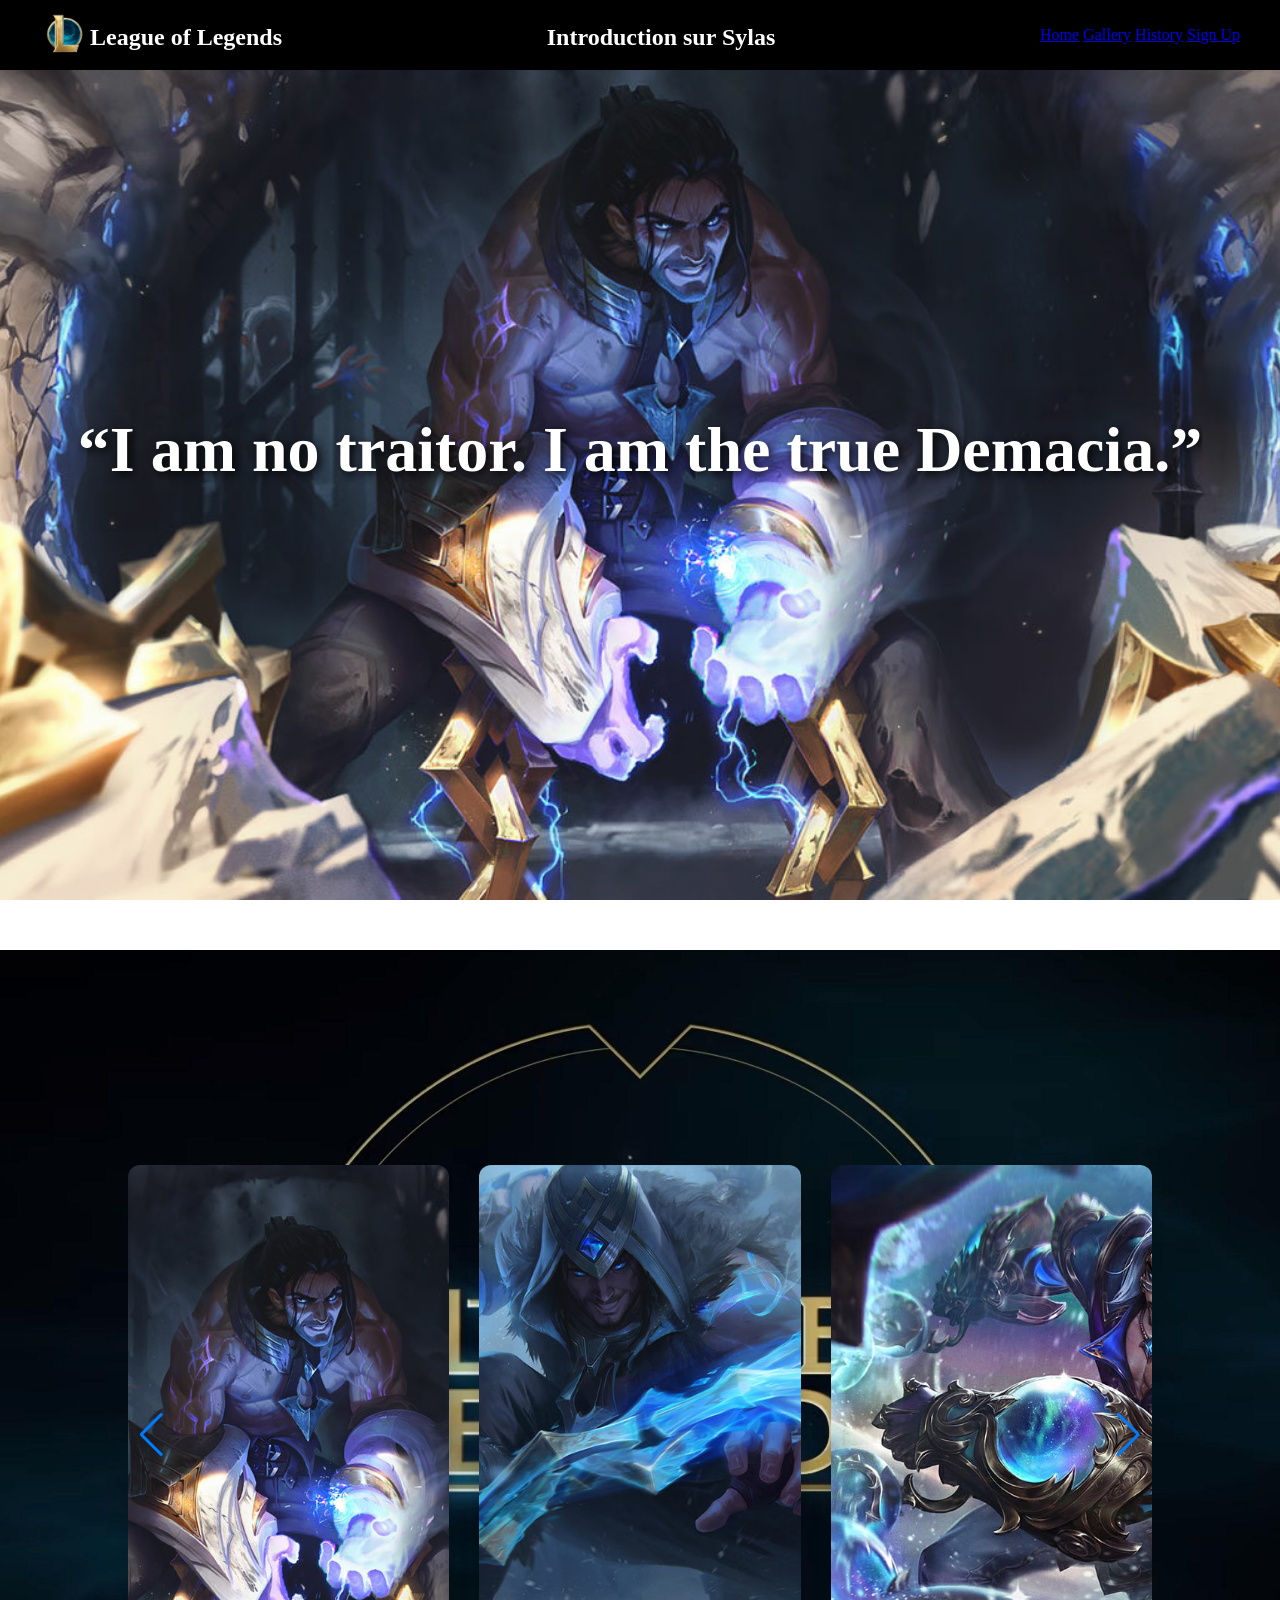
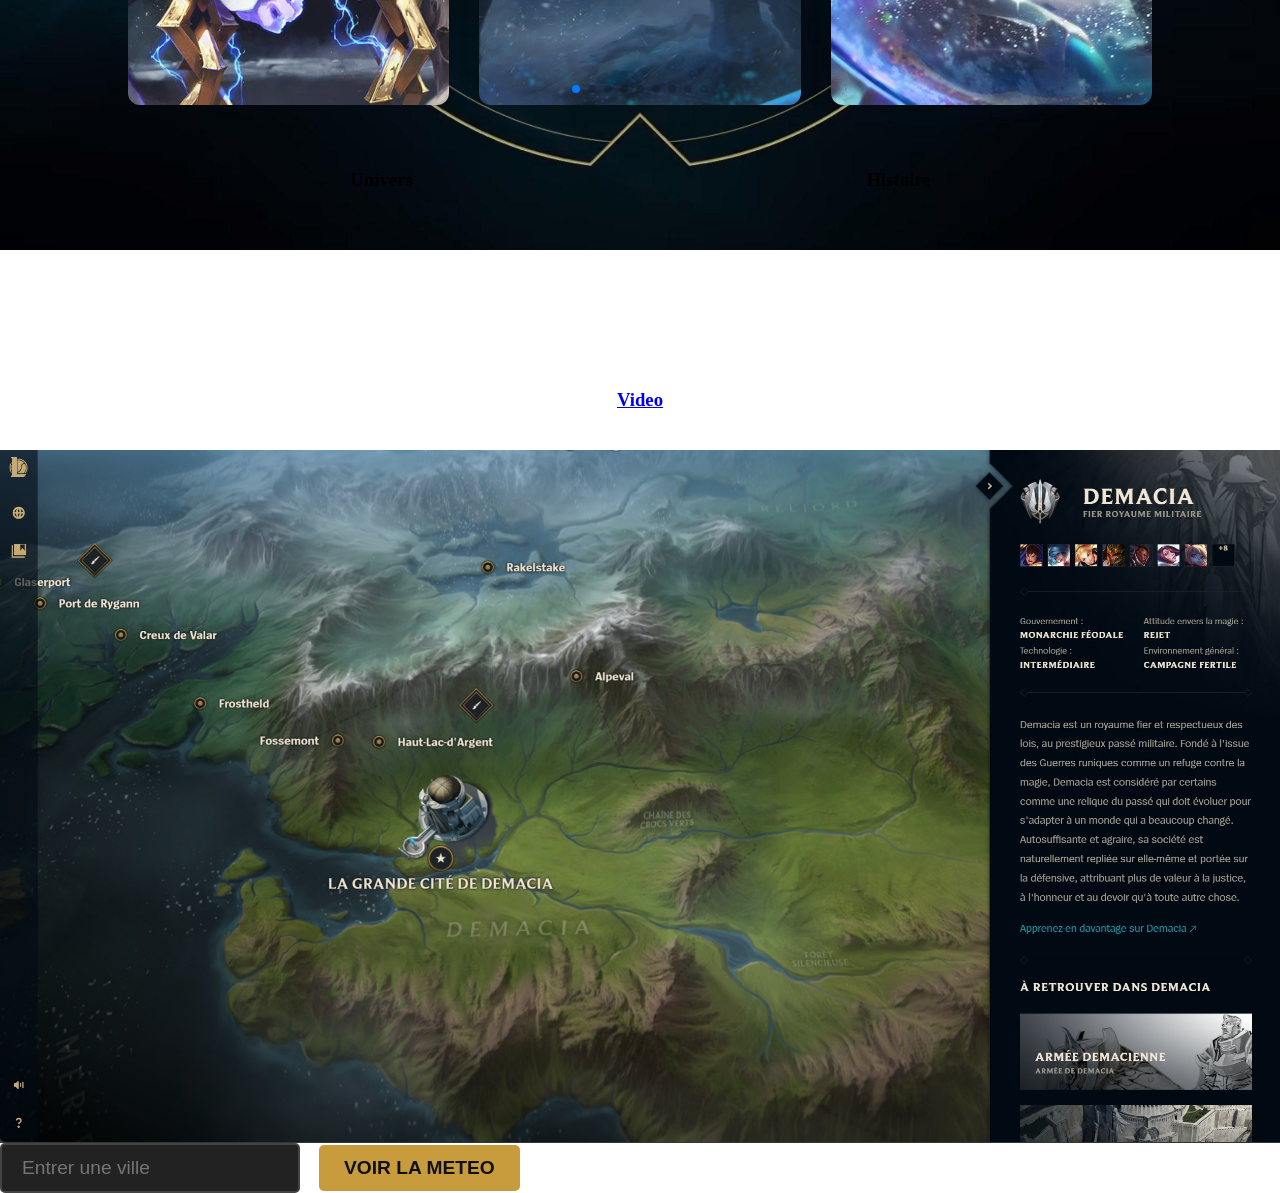
<file: Index.html>
<!DOCTYPE html>
<html lang="en">
  <head>
    <meta charset="UTF-8" />
    <meta name="viewport" content="width=device-width, initial-scale=1.0" />
    <title>Sylas - League of Legends</title>
    <link rel="stylesheet" href="style-css.css" />
    <link rel="stylesheet" href="https://cdn.jsdelivr.net/npm/swiper@11/swiper-bundle.min.css" />
    
  </head>
  <body>
    <header>
      <div class="Mainheader">
        <img
          id="Logo-lol"
          src="images/LOGO-lol-removebg-preview.png"
          alt="Logo de lol"/>
        <h2>League of Legends </h2>
        <h2 class="title-center">Introduction sur Sylas</h2>
        <nav class="header-right">
          <a href="#home">Home</a>
          <a href="#gallery">Gallery</a>
          <a href="#history">History</a>
          <a href="Formulaire.html" class="signup-btn">Sign Up</a>
        </nav>
      </div>
    </header>

    <section id="home" class="first-page-hero" style="background-image: url('images/sylas.jpg');"> 
      <div class="reveal-text"> 
        “I am no traitor. I am the true Demacia.” 
      </div> 
    </section>

    <main>   
      <section id="gallery" class="second-page-gallery">
        <div class="BackGround">
          <img id="Lol-BG" src="images/Lol-Background.jpg" alt="Fond ecran" />
        </div>

        <div class="swiper mySwiper">
          <div class="swiper-wrapper">
            <div class="swiper-slide"><img src="images/sylas.jpg" alt="sylas"></div>
            <div class="swiper-slide"><img src="images/sylas-freijord.jpg" alt="sylas-freijord"></div>
            <div class="swiper-slide"><img src="images/sylas-winterblessed.jpeg" alt="sylas-winterblessed"></div>
            <div class="swiper-slide"><img src="images/sylas-t1.jpg" alt="sylas-t1"></div>
            <div class="swiper-slide"><img src="images/sylas-projetprestige.jpg" alt="sylas-projetprestige"></div>
            <div class="swiper-slide"><img src="images/sylas-lunarwraith.jpg" alt="sylas-lunarwraith"></div>
            <div class="swiper-slide"><img src="images/sylas-darkstar.jpg" alt="sylas-darkstar"></div>
            <div class="swiper-slide"><img src="images/sylas-battlewolf.jpg" alt="sylas-battlewolf"></div>
            <div class="swiper-slide"><img src="images/sylas-ashenslayer.jpg" alt="sylas-ashenslayer"></div>
          </div>
          <div class="swiper-button-next"></div>
          <div class="swiper-button-prev"></div>
          <div class="swiper-pagination"></div>
        </div>
      </section>

      <section id="history" class="presentation-section">
        <article class="presentation-contenu">
          <h1 class="bloc-1">
            <label for="univers-toggle" class="toggle-btn">Univers</label>  
          </h1>       
          <h1 class="bloc-2">
            <label for="histoire-toggle" class="toggle-btn">Histoire</label>  
          </h1>
          <h1 class="bloc-3">
            <a href="Travail-2.html" target="_self" rel="noopener noreferrer">Video</a>
          </h1>
        </article>
      </section>

      <section class="presentation-section">
        <article class="iframe-container">
          <input type="radio" id="univers-toggle" name="iframe-toggle" checked hidden>
          <img id="RunterraMap" title="RunterraMap" src="images/demacia-map.jpg" alt="RunterraMap">
          
          <input type="radio" id="histoire-toggle" name="iframe-toggle" hidden>
          <p>
            Sylas<br><br>
            Révolutionnaire déchaîné<br><br>
            En tant que mage né dans une famille pauvre de Demacia, Sylas de Liebourg était sans doute maudit dès sa naissance. Malgré leur faible niveau social, ses parents croyaient fermement aux idéaux de leur pays. Ainsi, quand ils découvrirent que leur fils était « affecté » par la magie, ils firent en sorte de le convaincre de se livrer aux traqueurs de mages du royaume.

            Prenant acte de l'étrange capacité du garçon à percevoir la magie, ils se servirent de Sylas pour identifier les autres mages vivant parmi les citoyens. Pour la première fois de sa vie, il sentait qu'il avait un avenir au service de sa patrie, et il accomplissait sa tâche avec ferveur. Il était fier, mais solitaire, privé de tout contact avec quiconque, à l'exception de ses surveillants.

            Au fur et à mesure de sa mission, Sylas commença à constater que la magie était bien plus fréquente que Demacia voulait bien l'admettre. Il percevait même le frémissement d'un pouvoir dissimulé chez les personnalités les plus riches et éminentes… parmi lesquelles quelques-uns des plus fervents détracteurs des mages. Mais si les pauvres étaient punis de leur affliction, l'élite paraissait au-dessus de la loi. Cette hypocrisie sema dans l'esprit de Sylas les premières graines du doute.

            Ces doutes finirent par éclore lors d'un événement tragique au cours duquel Sylas et ses surveillants croisèrent la route d'une mage qui vivait à la campagne. Ayant découvert qu'il ne s'agissait que d'une petite fille, Sylas se prit de pitié pour elle. Quand il se plaça devant elle pour servir de bouclier contre les traqueurs de mages, il effleura accidentellement sa peau. La magie de la petite fille se propagea dans le corps de Sylas mais, au lieu de le tuer, elle déferla de ses mains sous la forme d'explosions brutes et incontrôlées. C'était un talent qu'il ignorait posséder et qui entraîna la mort de trois personnes, dont son tuteur.

            Sachant qu'il serait traité comme un meurtrier, Sylas préféra fuir, gagnant bien vite la triste réputation d'être l'un des plus dangereux mages de Demacia. Quand les traqueurs de mages le retrouvèrent, ils ne firent en effet preuve d'aucune pitié.

            Malgré sa jeunesse, Sylas fut condamné à la prison à vie.

            Il croupit dans les profondeurs obscures de l'enceinte des traqueurs de mages, contraint de porter de lourds fers fabriqués à partir de pétricite absorbant la magie. Dépossédé de sa vision arcanique, le jeune homme laissa son cœur devenir plus dur que la pierre qui l'entravait. Il rêvait de se venger de tous ceux qui l'avaient placé ici.

            Au bout de quinze années de malheur, une jeune volontaire des Illuminateurs nommée Luxanna commença à lui rendre visite. Malgré ses chaînes, Sylas reconnut en elle une mage particulièrement puissante et, au fil du temps, se forgea entre eux un lien secret et inhabituel. En échange du savoir de Sylas sur le contrôle de la magie, Lux lui parlait du monde à l'extérieur de sa cellule et lui apportait les livres qu'il réclamait.

            En fin de compte, par une minutieuse manipulation, il réussit à convaincre la jeune femme de lui faire passer clandestinement un grimoire interdit : les écrits originaux du grand sculpteur Durand, détaillant ses travaux avec la pétricite.

            Ceux-ci révélèrent à Sylas les secrets de la pierre. Elle était à la base de la défense de Demacia contre la sorcellerie délétère, mais il finit par comprendre qu'au lieu de faire disparaître la magie, elle l'absorbait.

            Alors si le pouvoir se trouvait contenu dans la pétricite, se demanda Sylas, pouvait-il l'en libérer…?

            Tout ce qu'il lui fallait, c'était une source de magie. Une source telle que Lux.

            Mais elle ne rendit plus jamais visite à Sylas. Sa famille, la lignée immensément puissante des Crownguard, avait eu vent de leur rapprochement et était furieuse que Lux ait violé la loi pour aider cet odieux criminel. Sans aucune explication, il fut décidé que Sylas serait exécuté.

            Lux monta sur l'échafaud pour supplier de sauver la vie de son ami, mais ses implorations restèrent vaines. Quand le bourreau la poussa pour lever son épée, Sylas parvint à toucher Lux. Comme il l'avait prédit, son pouvoir se déversa à l'intérieur, lui donnant l'occasion de le déchaîner. De cette magie dérobée, Sylas rompit ses fers et n'épargna que la jeune Crownguard, terrifiée.

            Il quitta l'enceinte des traqueurs de mages non comme un paria, mais comme un nouveau symbole de défiance pour les faibles et les persécutés de Demacia. Arpentant le royaume en secret, il a réuni derrière lui de nombreux mages exilés… Mais peut-être savait-il dès le départ que même leur puissance combinée ne serait pas suffisante pour renverser la couronne.

            Cela expliquerait pourquoi, accompagné de ses disciples les plus fidèles et de quelques bœufs robustes, Sylas finit par s'aventurer au-delà des montagnes septentrionales jusqu'aux toundras gelées de Freljord.as finit par s'aventurer au-delà des montagnes septentrionales jusqu'aux toundras gelées de Freljord.
                      </p>
          </article>
      </section>
      <section>
    <input type="text" name="city" id="city" placeholder="Entrer une ville" />
    <button id="getweather">Voir la meteo</button>
    <div id="weather"></div>
    <script type="text/javascript">
      document.getElementById('getweather').addEventListener('click', () => 
      {

        const city = document.getElementById('city').value || 'Nice' ;
        // avoir le valeur dans le champ de saisie, si rien, par defaut Nice
        const url = `weather.php?city=${city}`; 

        fetch(url)
            .then(response => {
                if (!response.ok) {
                    throw new Error('Erreur reseau ou API');
                }

                return response.json();
            }).then(data => {
                const weatherDiv = document.getElementById('weather');
                weatherDiv.innerHTML = `
                <p>Ville : ${data.name} </p>
                <p>Meteo : ${data.weather[0].description} </p>
                <p>Temperature : ${data.main.temp} °C</p>
                <p>Humidite : ${data.main.humidity} %</p>
                `

            }).catch(error => {
                console.log('Erreur : ' , error);
                document.getElementById('weather').innerText = 'Erreur lors de la recuperation des donnees';
            });
    });
    </script>
    </section>
    </main>
    <script src="https://cdnjs.cloudflare.com/ajax/libs/gsap/3.12.5/gsap.min.js"></script>
    <script src="https://cdn.jsdelivr.net/npm/swiper@11/swiper-bundle.min.js"></script>

    <script src="main.js"></script>
  </body>
</html>
</file>
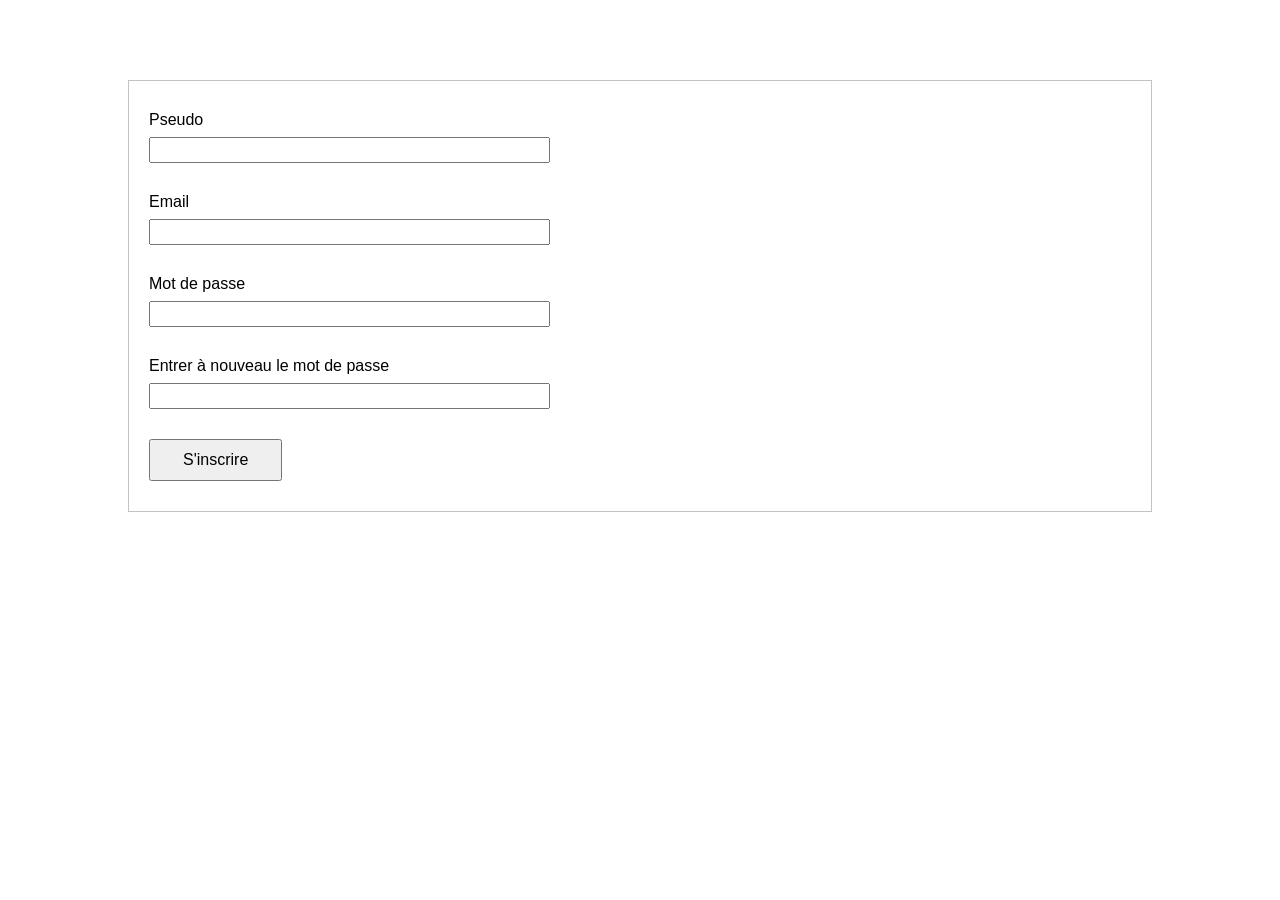
<file: coding/Formulaire.html>
<!DOCTYPE html>
<html lang="en">
<head>
    <meta charset="UTF-8">
    <meta name="viewport" content="width=device-width, initial-scale=1.0">
    <title>Document</title>
    <link rel="stylesheet" href="style1.css">
</head>
<body>
    <div class="message-error">
    <ul></ul>
</div>

<div class="message-success">
    Formulaire envoyé !
</div>

<form action="" method="POST" enctype="multipart/form-data">
    <div>
        <label for="pseudo">Pseudo</label>
        <input type="text" name="pseudo" id="pseudo">
    </div>

    <div>
        <label for="email">Email</label>
        <input type="email" name="email" id="email">
    </div>

    <div>
        <label for="password">Mot de passe</label>
        <input type="password" name="password" id="password">
    </div>

    <div>
        <label for="password">Entrer à nouveau le mot de passe</label>
        <input type="password" name="password" id="passwordRepeat">
    </div>

    <button type="submit">S'inscrire</button>

   
</form>
    <script src="main1.js"></script>
</body>
</html>
</file>
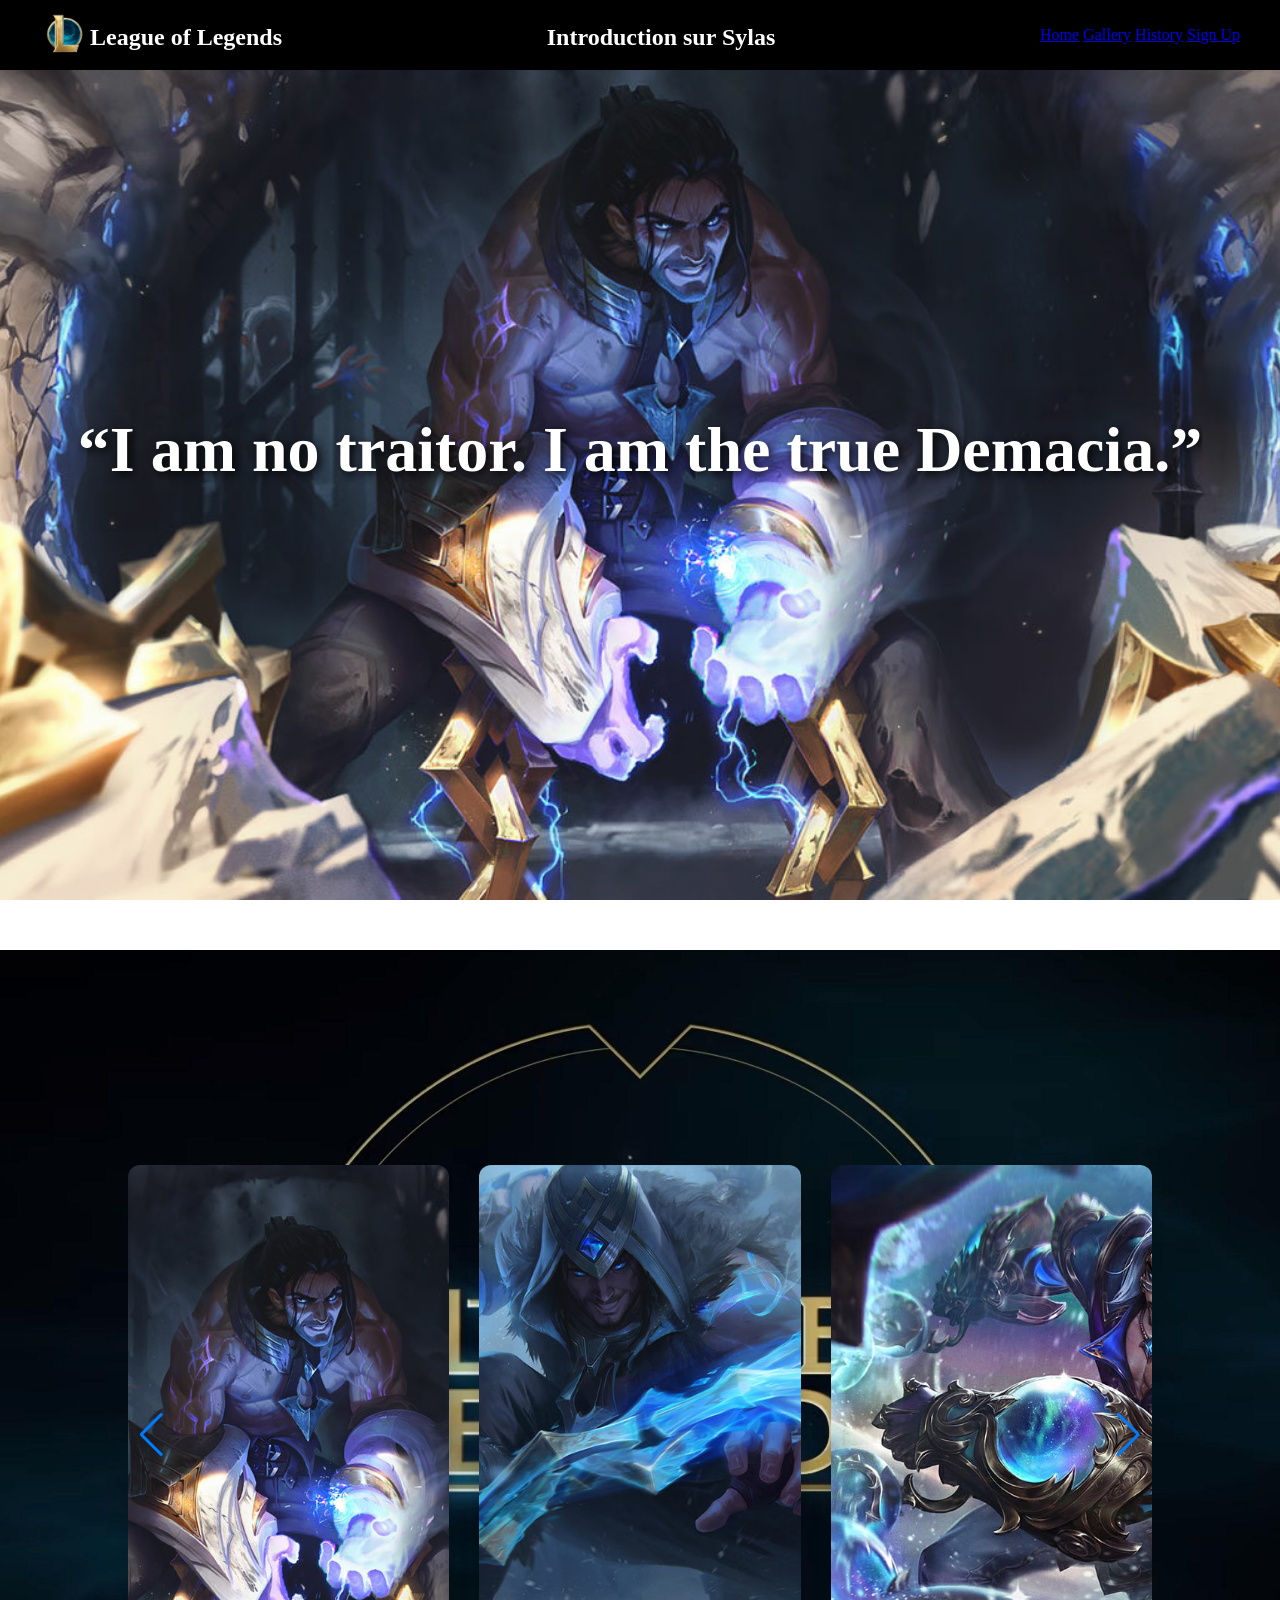
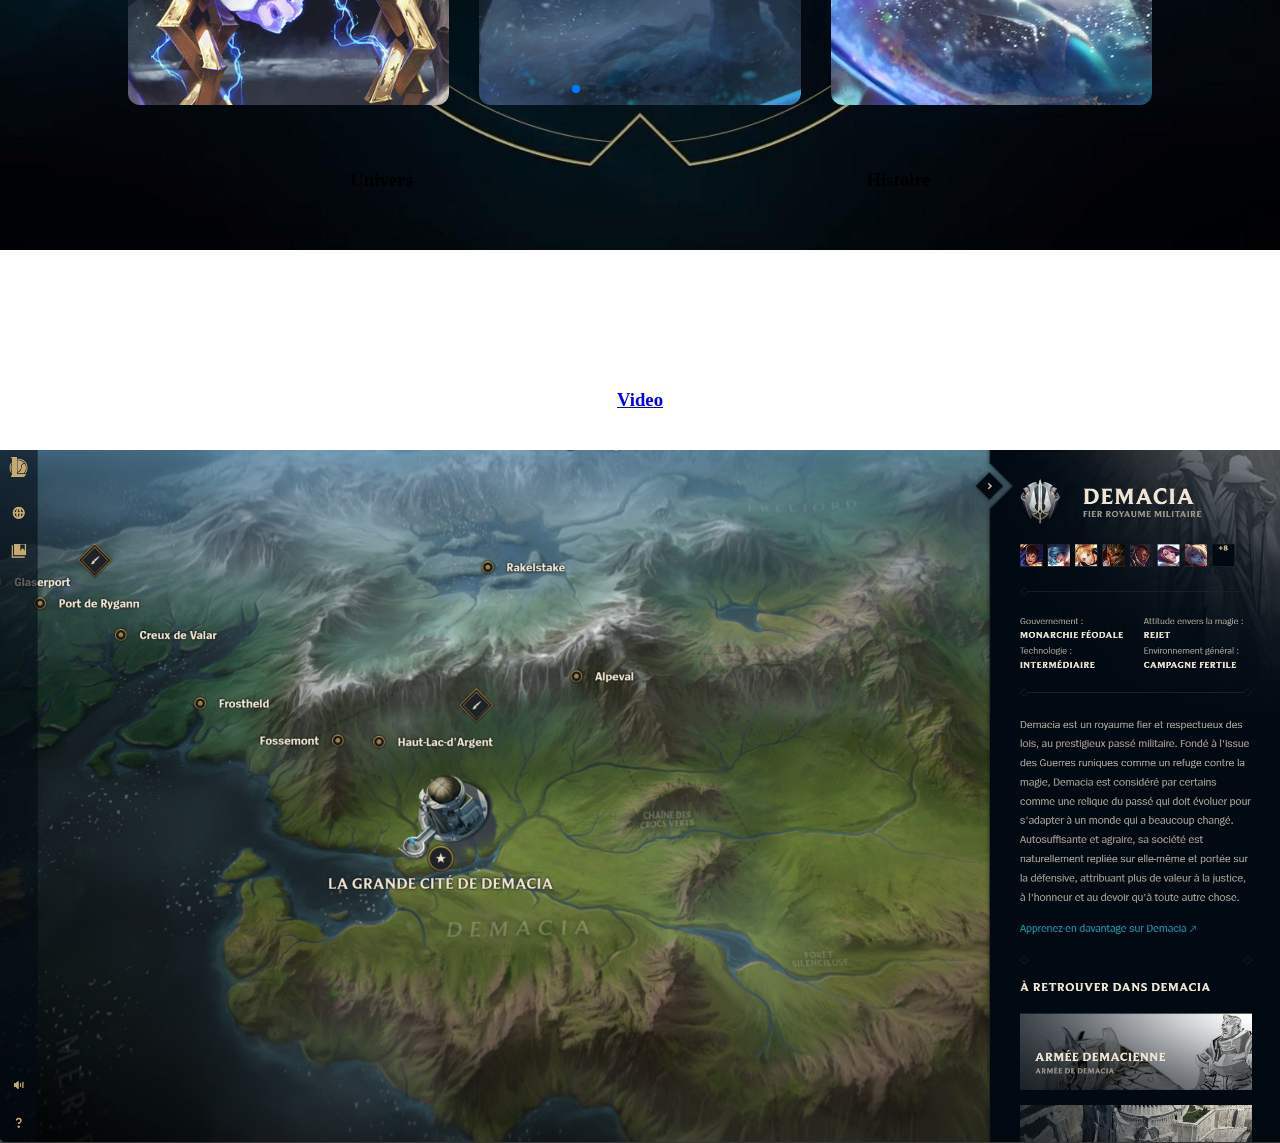
<file: coding/Travail.html>
<!DOCTYPE html>
<html lang="en">
  <head>
    <meta charset="UTF-8" />
    <meta name="viewport" content="width=device-width, initial-scale=1.0" />
    <title>Sylas - League of Legends</title>
    <link rel="stylesheet" href="style-css.css" />
    <link rel="stylesheet" href="https://cdn.jsdelivr.net/npm/swiper@11/swiper-bundle.min.css" />
    
  </head>
  <body>
    <header>
      <div class="Mainheader">
        <img
          id="Logo-lol"
          src="images/LOGO-lol-removebg-preview.png"
          alt="Logo de lol"/>
        <h2>League of Legends </h2>
        <h2 class="title-center">Introduction sur Sylas</h2>
        <nav class="header-right">
          <a href="#home">Home</a>
          <a href="#gallery">Gallery</a>
          <a href="#history">History</a>
          <a href="Formulaire.html" class="signup-btn">Sign Up</a>
        </nav>
      </div>
    </header>

    <section id="home" class="first-page-hero" style="background-image: url('images/sylas.jpg');"> 
      <div class="reveal-text"> 
        “I am no traitor. I am the true Demacia.” 
      </div> 
    </section>

    <main>   
      <section id="gallery" class="second-page-gallery">
        <div class="BackGround">
          <img id="Lol-BG" src="images/Lol-Background.jpg" alt="Fond ecran" />
        </div>

        <div class="swiper mySwiper">
          <div class="swiper-wrapper">
            <div class="swiper-slide"><img src="images/sylas.jpg" alt="sylas"></div>
            <div class="swiper-slide"><img src="images/sylas-freijord.jpg" alt="sylas-freijord"></div>
            <div class="swiper-slide"><img src="images/sylas-winterblessed.jpeg" alt="sylas-winterblessed"></div>
            <div class="swiper-slide"><img src="images/sylas-t1.jpg" alt="sylas-t1"></div>
            <div class="swiper-slide"><img src="images/sylas-projetprestige.jpg" alt="sylas-projetprestige"></div>
            <div class="swiper-slide"><img src="images/sylas-lunarwraith.jpg" alt="sylas-lunarwraith"></div>
            <div class="swiper-slide"><img src="images/sylas-darkstar.jpg" alt="sylas-darkstar"></div>
            <div class="swiper-slide"><img src="images/sylas-battlewolf.jpg" alt="sylas-battlewolf"></div>
            <div class="swiper-slide"><img src="images/sylas-ashenslayer.jpg" alt="sylas-ashenslayer"></div>
          </div>
          <div class="swiper-button-next"></div>
          <div class="swiper-button-prev"></div>
          <div class="swiper-pagination"></div>
        </div>
      </section>

      <section id="history" class="presentation-section">
        <article class="presentation-contenu">
          <h1 class="bloc-1">
            <label for="univers-toggle" class="toggle-btn">Univers</label>  
          </h1>       
          <h1 class="bloc-2">
            <label for="histoire-toggle" class="toggle-btn">Histoire</label>  
          </h1>
          <h1 class="bloc-3">
            <a href="Travail-2.html" target="_self" rel="noopener noreferrer">Video</a>
          </h1>
        </article>
      </section>

      <section class="presentation-section">
        <article class="iframe-container">
          <input type="radio" id="univers-toggle" name="iframe-toggle" checked hidden>
          <img id="RunterraMap" title="RunterraMap" src="images/demacia-map.jpg" alt="RunterraMap">
          
          <input type="radio" id="histoire-toggle" name="iframe-toggle" hidden>
          <p>
            Sylas<br><br>
            Révolutionnaire déchaîné<br><br>
            En tant que mage né dans une famille pauvre de Demacia, Sylas de Liebourg était sans doute maudit dès sa naissance. Malgré leur faible niveau social, ses parents croyaient fermement aux idéaux de leur pays. Ainsi, quand ils découvrirent que leur fils était « affecté » par la magie, ils firent en sorte de le convaincre de se livrer aux traqueurs de mages du royaume.

            Prenant acte de l'étrange capacité du garçon à percevoir la magie, ils se servirent de Sylas pour identifier les autres mages vivant parmi les citoyens. Pour la première fois de sa vie, il sentait qu'il avait un avenir au service de sa patrie, et il accomplissait sa tâche avec ferveur. Il était fier, mais solitaire, privé de tout contact avec quiconque, à l'exception de ses surveillants.

            Au fur et à mesure de sa mission, Sylas commença à constater que la magie était bien plus fréquente que Demacia voulait bien l'admettre. Il percevait même le frémissement d'un pouvoir dissimulé chez les personnalités les plus riches et éminentes… parmi lesquelles quelques-uns des plus fervents détracteurs des mages. Mais si les pauvres étaient punis de leur affliction, l'élite paraissait au-dessus de la loi. Cette hypocrisie sema dans l'esprit de Sylas les premières graines du doute.

            Ces doutes finirent par éclore lors d'un événement tragique au cours duquel Sylas et ses surveillants croisèrent la route d'une mage qui vivait à la campagne. Ayant découvert qu'il ne s'agissait que d'une petite fille, Sylas se prit de pitié pour elle. Quand il se plaça devant elle pour servir de bouclier contre les traqueurs de mages, il effleura accidentellement sa peau. La magie de la petite fille se propagea dans le corps de Sylas mais, au lieu de le tuer, elle déferla de ses mains sous la forme d'explosions brutes et incontrôlées. C'était un talent qu'il ignorait posséder et qui entraîna la mort de trois personnes, dont son tuteur.

            Sachant qu'il serait traité comme un meurtrier, Sylas préféra fuir, gagnant bien vite la triste réputation d'être l'un des plus dangereux mages de Demacia. Quand les traqueurs de mages le retrouvèrent, ils ne firent en effet preuve d'aucune pitié.

            Malgré sa jeunesse, Sylas fut condamné à la prison à vie.

            Il croupit dans les profondeurs obscures de l'enceinte des traqueurs de mages, contraint de porter de lourds fers fabriqués à partir de pétricite absorbant la magie. Dépossédé de sa vision arcanique, le jeune homme laissa son cœur devenir plus dur que la pierre qui l'entravait. Il rêvait de se venger de tous ceux qui l'avaient placé ici.

            Au bout de quinze années de malheur, une jeune volontaire des Illuminateurs nommée Luxanna commença à lui rendre visite. Malgré ses chaînes, Sylas reconnut en elle une mage particulièrement puissante et, au fil du temps, se forgea entre eux un lien secret et inhabituel. En échange du savoir de Sylas sur le contrôle de la magie, Lux lui parlait du monde à l'extérieur de sa cellule et lui apportait les livres qu'il réclamait.

            En fin de compte, par une minutieuse manipulation, il réussit à convaincre la jeune femme de lui faire passer clandestinement un grimoire interdit : les écrits originaux du grand sculpteur Durand, détaillant ses travaux avec la pétricite.

            Ceux-ci révélèrent à Sylas les secrets de la pierre. Elle était à la base de la défense de Demacia contre la sorcellerie délétère, mais il finit par comprendre qu'au lieu de faire disparaître la magie, elle l'absorbait.

            Alors si le pouvoir se trouvait contenu dans la pétricite, se demanda Sylas, pouvait-il l'en libérer…?

            Tout ce qu'il lui fallait, c'était une source de magie. Une source telle que Lux.

            Mais elle ne rendit plus jamais visite à Sylas. Sa famille, la lignée immensément puissante des Crownguard, avait eu vent de leur rapprochement et était furieuse que Lux ait violé la loi pour aider cet odieux criminel. Sans aucune explication, il fut décidé que Sylas serait exécuté.

            Lux monta sur l'échafaud pour supplier de sauver la vie de son ami, mais ses implorations restèrent vaines. Quand le bourreau la poussa pour lever son épée, Sylas parvint à toucher Lux. Comme il l'avait prédit, son pouvoir se déversa à l'intérieur, lui donnant l'occasion de le déchaîner. De cette magie dérobée, Sylas rompit ses fers et n'épargna que la jeune Crownguard, terrifiée.

            Il quitta l'enceinte des traqueurs de mages non comme un paria, mais comme un nouveau symbole de défiance pour les faibles et les persécutés de Demacia. Arpentant le royaume en secret, il a réuni derrière lui de nombreux mages exilés… Mais peut-être savait-il dès le départ que même leur puissance combinée ne serait pas suffisante pour renverser la couronne.

            Cela expliquerait pourquoi, accompagné de ses disciples les plus fidèles et de quelques bœufs robustes, Sylas finit par s'aventurer au-delà des montagnes septentrionales jusqu'aux toundras gelées de Freljord.as finit par s'aventurer au-delà des montagnes septentrionales jusqu'aux toundras gelées de Freljord.
                      </p>
          </article>
      </section>
    </main>
    <script src="https://cdnjs.cloudflare.com/ajax/libs/gsap/3.12.5/gsap.min.js"></script>
    <script src="https://cdn.jsdelivr.net/npm/swiper@11/swiper-bundle.min.js"></script>

    <script src="main.js"></script>
  </body>
</html>
</file>
<file: style-css.css>
html {
    scroll-behavior: smooth;
}

* {
  margin: 0;
  box-sizing: border-box;
  padding: 0;
}

body {
    height: 100%;
}

.Mainheader {
    position: fixed;
    top: 0;
    left: 0;
    width: 100%;
    background-color: rgba(0, 0, 0); 
    padding: 10px 40px; 
    color: rgb(255, 255, 255);
    z-index: 1000;
    display: flex;
    justify-content: space-between; /* espace au milieu */
    align-items: center; 
}

.title-center {
    margin: 0 auto;
    flex: 1;
    text-align: center;
}
.Mainheader > img {
    object-fit: fill;
    width: 50px;
    height: 50px;
    float: left;
}

#Logo-lol:hover {
scale: 1.5;

}

.Mainheader > h2 {
  margin-top: 5px;

}


main {
    position: relative; 
    width: 100%;
    min-height: 100vh; /* fait la taille de la ecran*/
    padding-top: 50px; /* espace de 50px */
}

#Lol-BG {
    width: 100%;
    height: 100%;
    object-fit: cover; /* fill sans changer image */
}

.presentation-contenu {
    display: flex;
    gap: 120px;
    flex-wrap: wrap;
    justify-content:center;
    align-content: end;
    height: 200px;
    
   
}

.presentation-contenu :hover {
    box-shadow: 12px 12px 12px rgb(0, 0, 0, 0.1),
    -10px -10px 10px white;
}

.bloc-3 {
    width: 20%;
    height: 100px;
    z-index: 2;
    color: rgb(0, 0, 0);
    align-content:center;
    text-align: center;
    animation: fadeInUp 0.6s ease-out forwards;
    
}

.bloc-1:nth-child(1) {
  animation-delay: 0s;
}

.bloc-2:nth-child(2) {
  animation-delay: 0.2s;
}

.bloc-3:nth-child(3) {
  animation-delay: 0.4s;
}



.presentation-contenu-2 {
    display: flex;
    flex-wrap: wrap;

}

.presentation-contenu-2 :hover {
    box-shadow: 12px 12px 12px rgb(0, 0, 0, 0.1),
    -10px -10px 10px white;

}

.iframe-container p {
    display: none;
}

.iframe-container img {
    display: none;
}


#univers-toggle:checked ~ #RunterraMap {
    display: block;
}

#histoire-toggle:checked ~ p {
    display: block;
}

.iframe-container p {
    width: 50%;
    margin-left: auto;
    margin-right: auto;
    text-align: center;


    
}
.toggle-btn {
    cursor: pointer;
    color: rgb(0, 0, 0);
    display: inline-block;
    align-content:center;
    text-align: center;
    width: 397px;
    height: 100px;
}

#RunterraMap {
    width: 100%;
    height: auto;

}
.iframe {
    display: flex;
    width: 100%;
    height: auto;
}

.bloc-4 {
    width: 100%;
    height: auto;
    z-index: 2;
    animation: fadeInUp 0.6s ease-out forwards;
} 

.bloc-5 {
    width: 80%;
    height: auto;
    z-index: 2;
    animation: fadeInUp 0.6s ease-out forwards;

}

.BackGround {
    position: absolute;
    top: 0; 
    left: 0;
    width: 100%;
    height: 100%;
    z-index: -1; /* reste en dessous des autres */
}



.swiper {
  width: 90%; 
  height: 300px;
  margin: 120px auto 50px auto;
  z-index: 2;
}

/* faire tout sois au milieu */
.swiper-slide {
  text-align: center;
  display: flex;
  justify-content: center;
  align-items: center;
}


.swiper-slide img {
  display: block;
  width: 100%;
  height: 100%;
  object-fit: cover; 
  border-radius: 12px; /* border ronds*/
  box-shadow: 0 10px 20px rgba(0, 0, 0, 0.2); /* box shadow */
}

.first-page-hero { 
    width: 100%; 
    height: 100vh; 
    background-size: cover; 
    background-position: center; 
    display: flex; 
    justify-content: center; 
    align-items: center; 
    position: relative; 
    z-index: 5; 
    margin-top: 0; 
}

.reveal-text {
    font-size: 4rem; /* taille des mots */
    color: #ffffff; 
    font-weight: bold; /* mot souligner */
    text-shadow: 3px 3px 10px rgba(0, 0, 0, 0.9);
    clip-path: polygon(0 0, 0 0, 0 100%, 0 100%); /* cacher le mot au debut */
    animation: wipeReveal 3s ease-in-out forwards; /* utliser wipe Reveal 3s */
    animation-delay: 0.5s; /* delais 035s */
} 

@keyframes wipeReveal { 
    from { 
        /* on cache est visible commencer de droit */
        clip-path: inset(0 100% 0 0); 
    }
    to { 
        /* il n'est plus cacher*/
        clip-path: inset(0); 
    } 
}


.second-page-gallery {
    position: relative; 
    width: 100%;
    height: 100vh; 
    display: flex;
    justify-content: center; 
    align-items: center; 
    overflow: hidden; 
}


.BackGround {
    position: absolute;
    top: 0;
    left: 0;
    width: 100%;
    height: 100%;
    z-index: -1; 
}

#Lol-BG {
    width: 100%;
    height: 100%;
    object-fit: cover; 
}

.swiper {
    width: 80%; 
    height: 60vh; 
    z-index: 10;
}

#city {
    padding: 12px 20px;
    font-size: 1.2rem;
    width: 300px;
    border: 2px solid #444;
    border-radius: 5px;
    background-color: #222;
    color: #fff;
    outline: none;
    transition: border-color 0.3s ease;
    margin-right: 15px; 
}

#getweather {
    padding: 12px 25px;
    font-size: 1.2rem;
    background-color: #c89b3c;
    color: #111;
    font-weight: bold;
    border: none;
    border-radius: 5px;
    cursor: pointer;
    text-transform: uppercase;
    transition: all 0.3s ease;
}

#weather {
    margin-top: 30px;
    padding: 20px 30px;
    font-size: 1.5rem; 
    line-height: 1.8;
    color: #fff;
    background-color: rgba(17, 17, 17, 0.85); 
    border: 2px solid #c89b3c; 
    border-radius: 10px;
    max-width: 450px;
    box-shadow: 0 0 20px rgba(200, 155, 60, 0.15); 
}


#weather:empty {
    display: none;
}


#weather p {
    margin: 10px 0;
    border-bottom: 1px solid #333; 
    padding-bottom: 5px;
}
</file>
<file: coding/style1.css>
* {
    font-size: 16px;
    font-family: sans-serif;
    margin: 0;
}

body {
    width: 80%;
    margin: 80px auto;
}

form {
    border: 1px solid rgba(153, 153, 153, 0.6);
}

form > div {
    margin: 30px 20px;
}

label {
    display: block;
    margin-bottom: 8px;
}

input {
    height: 20px;
    width: 40%;
}

button {
    margin-left: 20px;
    margin-bottom: 30px;
    padding: 10px 32px;
    cursor: pointer;
}

.message-error {
    border: 1px solid rgba(212, 42, 0, 1);
    color: rgb(212, 42, 0);
    background-color: rgba(212, 42, 0, 0.4);
    padding: 16px 32px;
    margin-bottom: 20px;
    display: none;
}

.message-success {
    border: 1px solid rgb(81, 150, 2);
    color: rgb(81, 150, 2);
    background-color: rgba(113, 212, 0, 0.4);
    padding: 16px 32px;
    margin-bottom: 20px;
    display: none;
}

.success {
    border: 1px solid rgb(81, 150, 2);
    background-color: rgba(113, 212, 0, 0.4);
}

.error {
    border: 1px solid rgb(212, 42, 0);
    background-color: rgba(212, 42, 0, 0.4);
}

.visible {
    display: block;
}
</file>
<file: coding/style-css.css>
html {
    scroll-behavior: smooth;
}

* {
  margin: 0;
  box-sizing: border-box;
  padding: 0;
}

body {
    height: 100%;
}

.Mainheader {
    position: fixed;
    top: 0;
    left: 0;
    width: 100%;
    background-color: rgba(0, 0, 0); 
    padding: 10px 40px; 
    color: rgb(255, 255, 255);
    z-index: 1000;
    display: flex;
    justify-content: space-between; /* espace au milieu */
    align-items: center; 
}

.title-center {
    margin: 0 auto;
    flex: 1;
    text-align: center;
}
.Mainheader > img {
    object-fit: fill;
    width: 50px;
    height: 50px;
    float: left;
}

#Logo-lol:hover {
scale: 1.5;

}

.Mainheader > h2 {
  margin-top: 5px;

}


main {
    position: relative; 
    width: 100%;
    min-height: 100vh; /* fait la taille de la ecran*/
    padding-top: 50px; /* espace de 50px */
}

#Lol-BG {
    width: 100%;
    height: 100%;
    object-fit: cover; /* fill sans changer image */
}

.presentation-contenu {
    display: flex;
    gap: 120px;
    flex-wrap: wrap;
    justify-content:center;
    align-content: end;
    height: 200px;
    
   
}

.presentation-contenu :hover {
    box-shadow: 12px 12px 12px rgb(0, 0, 0, 0.1),
    -10px -10px 10px white;
}

.bloc-3 {
    width: 20%;
    height: 100px;
    z-index: 2;
    color: rgb(0, 0, 0);
    align-content:center;
    text-align: center;
    animation: fadeInUp 0.6s ease-out forwards;
    
}

.bloc-1:nth-child(1) {
  animation-delay: 0s;
}

.bloc-2:nth-child(2) {
  animation-delay: 0.2s;
}

.bloc-3:nth-child(3) {
  animation-delay: 0.4s;
}



.presentation-contenu-2 {
    display: flex;
    flex-wrap: wrap;

}

.presentation-contenu-2 :hover {
    box-shadow: 12px 12px 12px rgb(0, 0, 0, 0.1),
    -10px -10px 10px white;

}

.iframe-container p {
    display: none;
}

.iframe-container img {
    display: none;
}


#univers-toggle:checked ~ #RunterraMap {
    display: block;
}

#histoire-toggle:checked ~ p {
    display: block;
}

.iframe-container p {
    width: 50%;
    margin-left: auto;
    margin-right: auto;
    text-align: center;


    
}
.toggle-btn {
    cursor: pointer;
    color: rgb(0, 0, 0);
    display: inline-block;
    align-content:center;
    text-align: center;
    width: 397px;
    height: 100px;
}

#RunterraMap {
    width: 100%;
    height: auto;

}
.iframe {
    display: flex;
    width: 100%;
    height: auto;
}

.bloc-4 {
    width: 100%;
    height: auto;
    z-index: 2;
    animation: fadeInUp 0.6s ease-out forwards;
} 

.bloc-5 {
    width: 80%;
    height: auto;
    z-index: 2;
    animation: fadeInUp 0.6s ease-out forwards;

}

.BackGround {
    position: absolute;
    top: 0; 
    left: 0;
    width: 100%;
    height: 100%;
    z-index: -1; /* reste en dessous des autres */
}



.swiper {
  width: 90%; 
  height: 300px;
  margin: 120px auto 50px auto;
  z-index: 2;
}

/* faire tout sois au milieu */
.swiper-slide {
  text-align: center;
  display: flex;
  justify-content: center;
  align-items: center;
}


.swiper-slide img {
  display: block;
  width: 100%;
  height: 100%;
  object-fit: cover; 
  border-radius: 12px; /* border ronds*/
  box-shadow: 0 10px 20px rgba(0, 0, 0, 0.2); /* box shadow */
}

.first-page-hero { 
    width: 100%; 
    height: 100vh; 
    background-size: cover; 
    background-position: center; 
    display: flex; 
    justify-content: center; 
    align-items: center; 
    position: relative; 
    z-index: 5; 
    margin-top: 0; 
}

.reveal-text {
    font-size: 4rem; /* taille des mots */
    color: #ffffff; 
    font-weight: bold; /* mot souligner */
    text-shadow: 3px 3px 10px rgba(0, 0, 0, 0.9);
    clip-path: polygon(0 0, 0 0, 0 100%, 0 100%); /* cacher le mot au debut */
    animation: wipeReveal 3s ease-in-out forwards; /* utliser wipe Reveal 3s */
    animation-delay: 0.5s; /* delais 035s */
} 

@keyframes wipeReveal { 
    from { 
        /* on cache est visible commencer de droit */
        clip-path: inset(0 100% 0 0); 
    }
    to { 
        /* il n'est plus cacher*/
        clip-path: inset(0); 
    } 
}


.second-page-gallery {
    position: relative; 
    width: 100%;
    height: 100vh; 
    display: flex;
    justify-content: center; 
    align-items: center; 
    overflow: hidden; 
}


.BackGround {
    position: absolute;
    top: 0;
    left: 0;
    width: 100%;
    height: 100%;
    z-index: -1; 
}

#Lol-BG {
    width: 100%;
    height: 100%;
    object-fit: cover; 
}

.swiper {
    width: 80%; 
    height: 60vh; 
    z-index: 10;
}
</file>
